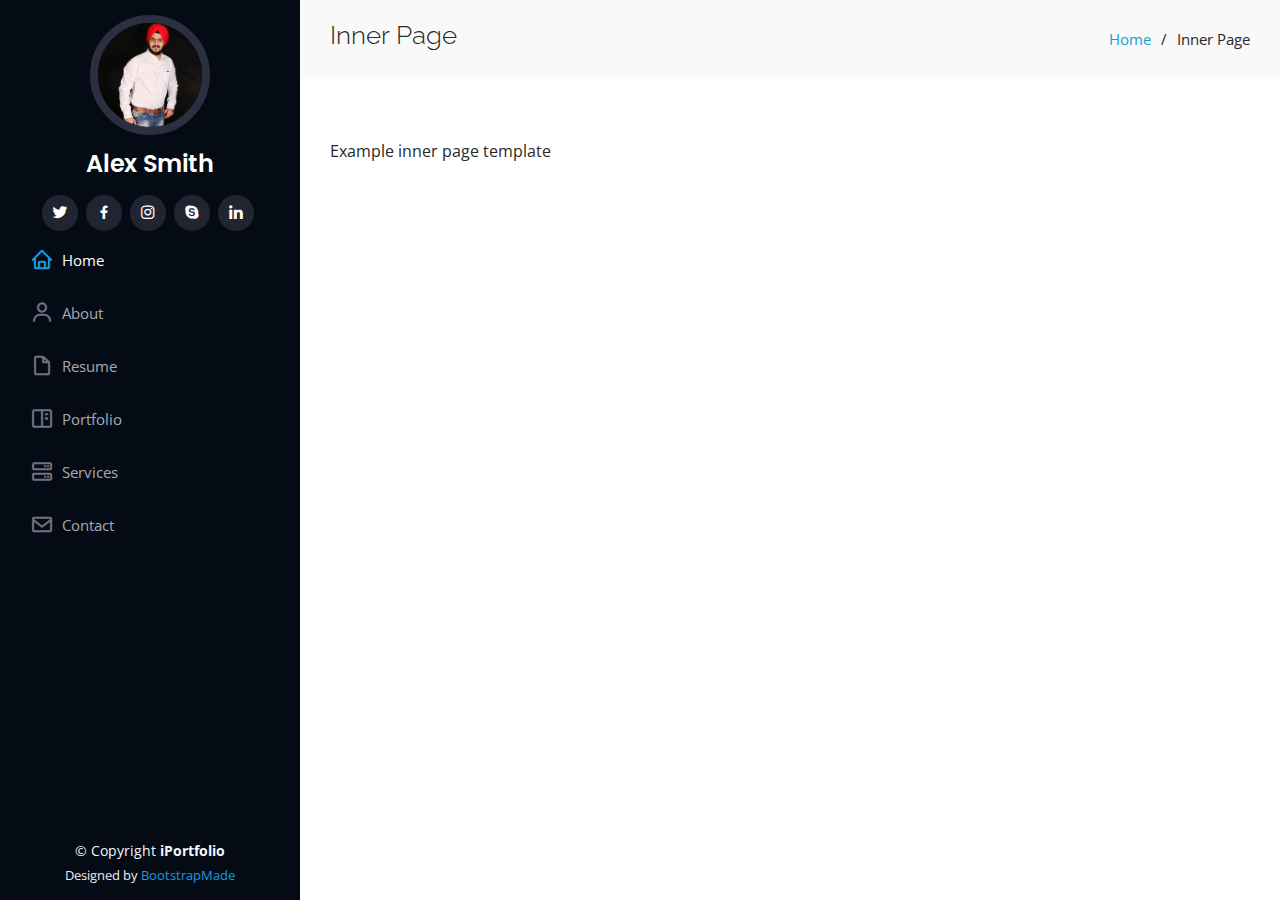
<file: inner-page.html>
<!DOCTYPE html>
<html lang="en">

<head>
  <meta charset="utf-8">
  <meta content="width=device-width, initial-scale=1.0" name="viewport">

  <title>Inner Page - iPortfolio Bootstrap Template</title>
  <meta content="" name="description">
  <meta content="" name="keywords">

  <!-- Favicons -->
  <link href="assets/img/favicon.png" rel="icon">
  <link href="assets/img/apple-touch-icon.png" rel="apple-touch-icon">

  <!-- Google Fonts -->
  <link href="https://fonts.googleapis.com/css?family=Open+Sans:300,300i,400,400i,600,600i,700,700i|Raleway:300,300i,400,400i,500,500i,600,600i,700,700i|Poppins:300,300i,400,400i,500,500i,600,600i,700,700i" rel="stylesheet">

  <!-- Vendor CSS Files -->
  <link href="assets/vendor/aos/aos.css" rel="stylesheet">
  <link href="assets/vendor/bootstrap/css/bootstrap.min.css" rel="stylesheet">
  <link href="assets/vendor/bootstrap-icons/bootstrap-icons.css" rel="stylesheet">
  <link href="assets/vendor/boxicons/css/boxicons.min.css" rel="stylesheet">
  <link href="assets/vendor/glightbox/css/glightbox.min.css" rel="stylesheet">
  <link href="assets/vendor/swiper/swiper-bundle.min.css" rel="stylesheet">

  <!-- Template Main CSS File -->
  <link href="assets/css/style.css" rel="stylesheet">

  <!-- =======================================================
  * Template Name: iPortfolio
  * Updated: Sep 18 2023 with Bootstrap v5.3.2
  * Template URL: https://bootstrapmade.com/iportfolio-bootstrap-portfolio-websites-template/
  * Author: BootstrapMade.com
  * License: https://bootstrapmade.com/license/
  ======================================================== -->
</head>

<body>

  <!-- ======= Mobile nav toggle button ======= -->
  <i class="bi bi-list mobile-nav-toggle d-xl-none"></i>

  <!-- ======= Header ======= -->
  <header id="header">
    <div class="d-flex flex-column">

      <div class="profile">
        <img src="assets/img/profile-img.jpg" alt="" class="img-fluid rounded-circle">
        <h1 class="text-light"><a href="index.html">Alex Smith</a></h1>
        <div class="social-links mt-3 text-center">
          <a href="#" class="twitter"><i class="bx bxl-twitter"></i></a>
          <a href="#" class="facebook"><i class="bx bxl-facebook"></i></a>
          <a href="#" class="instagram"><i class="bx bxl-instagram"></i></a>
          <a href="#" class="google-plus"><i class="bx bxl-skype"></i></a>
          <a href="#" class="linkedin"><i class="bx bxl-linkedin"></i></a>
        </div>
      </div>

      <nav id="navbar" class="nav-menu navbar">
        <ul>
          <li><a href="#hero" class="nav-link scrollto active"><i class="bx bx-home"></i> <span>Home</span></a></li>
          <li><a href="#about" class="nav-link scrollto"><i class="bx bx-user"></i> <span>About</span></a></li>
          <li><a href="#resume" class="nav-link scrollto"><i class="bx bx-file-blank"></i> <span>Resume</span></a></li>
          <li><a href="#portfolio" class="nav-link scrollto"><i class="bx bx-book-content"></i> <span>Portfolio</span></a></li>
          <li><a href="#services" class="nav-link scrollto"><i class="bx bx-server"></i> <span>Services</span></a></li>
          <li><a href="#contact" class="nav-link scrollto"><i class="bx bx-envelope"></i> <span>Contact</span></a></li>
        </ul>
      </nav><!-- .nav-menu -->
    </div>
  </header><!-- End Header -->

  <main id="main">

    <!-- ======= Breadcrumbs ======= -->
    <section class="breadcrumbs">
      <div class="container">

        <div class="d-flex justify-content-between align-items-center">
          <h2>Inner Page</h2>
          <ol>
            <li><a href="index.html">Home</a></li>
            <li>Inner Page</li>
          </ol>
        </div>

      </div>
    </section><!-- End Breadcrumbs -->

    <section class="inner-page">
      <div class="container">
        <p>
          Example inner page template
        </p>
      </div>
    </section>

  </main><!-- End #main -->

  <!-- ======= Footer ======= -->
  <footer id="footer">
    <div class="container">
      <div class="copyright">
        &copy; Copyright <strong><span>iPortfolio</span></strong>
      </div>
      <div class="credits">
        <!-- All the links in the footer should remain intact. -->
        <!-- You can delete the links only if you purchased the pro version. -->
        <!-- Licensing information: https://bootstrapmade.com/license/ -->
        <!-- Purchase the pro version with working PHP/AJAX contact form: https://bootstrapmade.com/iportfolio-bootstrap-portfolio-websites-template/ -->
        Designed by <a href="https://bootstrapmade.com/">BootstrapMade</a>
      </div>
    </div>
  </footer><!-- End  Footer -->

  <a href="#" class="back-to-top d-flex align-items-center justify-content-center"><i class="bi bi-arrow-up-short"></i></a>

  <!-- Vendor JS Files -->
  <script src="assets/vendor/purecounter/purecounter_vanilla.js"></script>
  <script src="assets/vendor/aos/aos.js"></script>
  <script src="assets/vendor/bootstrap/js/bootstrap.bundle.min.js"></script>
  <script src="assets/vendor/glightbox/js/glightbox.min.js"></script>
  <script src="assets/vendor/isotope-layout/isotope.pkgd.min.js"></script>
  <script src="assets/vendor/swiper/swiper-bundle.min.js"></script>
  <script src="assets/vendor/typed.js/typed.umd.js"></script>
  <script src="assets/vendor/waypoints/noframework.waypoints.js"></script>
  <script src="assets/vendor/php-email-form/validate.js"></script>

  <!-- Template Main JS File -->
  <script src="assets/js/main.js"></script>

</body>

</html>
</file>
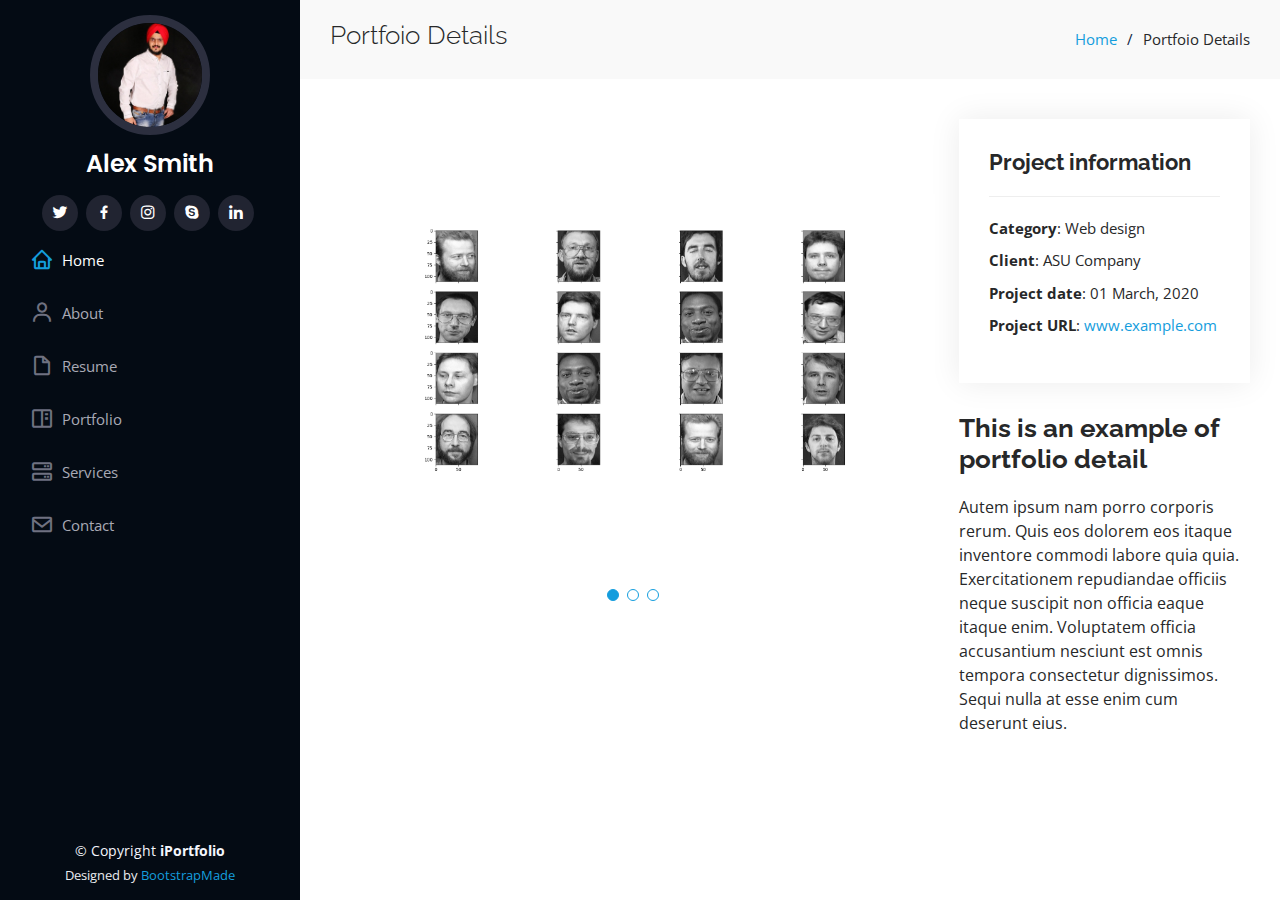
<file: portfolio-details copy.html>
<!DOCTYPE html>
<html lang="en">

<head>
  <meta charset="utf-8">
  <meta content="width=device-width, initial-scale=1.0" name="viewport">

  <title>Portfolio Details - iPortfolio Bootstrap Template</title>
  <meta content="" name="description">
  <meta content="" name="keywords">

  <!-- Favicons -->
  <link href="assets/img/favicon.png" rel="icon">
  <link href="assets/img/apple-touch-icon.png" rel="apple-touch-icon">

  <!-- Google Fonts -->
  <link href="https://fonts.googleapis.com/css?family=Open+Sans:300,300i,400,400i,600,600i,700,700i|Raleway:300,300i,400,400i,500,500i,600,600i,700,700i|Poppins:300,300i,400,400i,500,500i,600,600i,700,700i" rel="stylesheet">

  <!-- Vendor CSS Files -->
  <link href="assets/vendor/aos/aos.css" rel="stylesheet">
  <link href="assets/vendor/bootstrap/css/bootstrap.min.css" rel="stylesheet">
  <link href="assets/vendor/bootstrap-icons/bootstrap-icons.css" rel="stylesheet">
  <link href="assets/vendor/boxicons/css/boxicons.min.css" rel="stylesheet">
  <link href="assets/vendor/glightbox/css/glightbox.min.css" rel="stylesheet">
  <link href="assets/vendor/swiper/swiper-bundle.min.css" rel="stylesheet">

  <!-- Template Main CSS File -->
  <link href="assets/css/style.css" rel="stylesheet">

  <!-- =======================================================
  * Template Name: iPortfolio
  * Updated: Sep 18 2023 with Bootstrap v5.3.2
  * Template URL: https://bootstrapmade.com/iportfolio-bootstrap-portfolio-websites-template/
  * Author: BootstrapMade.com
  * License: https://bootstrapmade.com/license/
  ======================================================== -->
</head>

<body>

  <!-- ======= Mobile nav toggle button ======= -->
  <i class="bi bi-list mobile-nav-toggle d-xl-none"></i>

  <!-- ======= Header ======= -->
  <header id="header">
    <div class="d-flex flex-column">

      <div class="profile">
        <img src="assets/img/profile-img.jpg" alt="" class="img-fluid rounded-circle">
        <h1 class="text-light"><a href="index.html">Alex Smith</a></h1>
        <div class="social-links mt-3 text-center">
          <a href="#" class="twitter"><i class="bx bxl-twitter"></i></a>
          <a href="#" class="facebook"><i class="bx bxl-facebook"></i></a>
          <a href="#" class="instagram"><i class="bx bxl-instagram"></i></a>
          <a href="#" class="google-plus"><i class="bx bxl-skype"></i></a>
          <a href="#" class="linkedin"><i class="bx bxl-linkedin"></i></a>
        </div>
      </div>

      <nav id="navbar" class="nav-menu navbar">
        <ul>
          <li><a href="#hero" class="nav-link scrollto active"><i class="bx bx-home"></i> <span>Home</span></a></li>
          <li><a href="#about" class="nav-link scrollto"><i class="bx bx-user"></i> <span>About</span></a></li>
          <li><a href="#resume" class="nav-link scrollto"><i class="bx bx-file-blank"></i> <span>Resume</span></a></li>
          <li><a href="#portfolio" class="nav-link scrollto"><i class="bx bx-book-content"></i> <span>Portfolio</span></a></li>
          <li><a href="#services" class="nav-link scrollto"><i class="bx bx-server"></i> <span>Services</span></a></li>
          <li><a href="#contact" class="nav-link scrollto"><i class="bx bx-envelope"></i> <span>Contact</span></a></li>
        </ul>
      </nav><!-- .nav-menu -->
    </div>
  </header><!-- End Header -->

  <main id="main">

    <!-- ======= Breadcrumbs ======= -->
    <section id="breadcrumbs" class="breadcrumbs">
      <div class="container">

        <div class="d-flex justify-content-between align-items-center">
          <h2>Portfoio Details</h2>
          <ol>
            <li><a href="index.html">Home</a></li>
            <li>Portfoio Details</li>
          </ol>
        </div>

      </div>
    </section><!-- End Breadcrumbs -->

    <!-- ======= Portfolio Details Section ======= -->
    <section id="portfolio-details" class="portfolio-details">
      <div class="container">

        <div class="row gy-4">

          <div class="col-lg-8">
            <div class="portfolio-details-slider swiper">
              <div class="swiper-wrapper align-items-center">

                <div class="swiper-slide">
                  <img src="assets/img/portfolio/portfolio-details-1.jpg" alt="">
                </div>

                <div class="swiper-slide">
                  <img src="assets/img/portfolio/portfolio-details-2.jpg" alt="">
                </div>

                <div class="swiper-slide">
                  <img src="assets/img/portfolio/portfolio-details-3.jpg" alt="">
                </div>

              </div>
              <div class="swiper-pagination"></div>
            </div>
          </div>

          <div class="col-lg-4">
            <div class="portfolio-info">
              <h3>Project information</h3>
              <ul>
                <li><strong>Category</strong>: Web design</li>
                <li><strong>Client</strong>: ASU Company</li>
                <li><strong>Project date</strong>: 01 March, 2020</li>
                <li><strong>Project URL</strong>: <a href="#">www.example.com</a></li>
              </ul>
            </div>
            <div class="portfolio-description">
              <h2>This is an example of portfolio detail</h2>
              <p>
                Autem ipsum nam porro corporis rerum. Quis eos dolorem eos itaque inventore commodi labore quia quia. Exercitationem repudiandae officiis neque suscipit non officia eaque itaque enim. Voluptatem officia accusantium nesciunt est omnis tempora consectetur dignissimos. Sequi nulla at esse enim cum deserunt eius.
              </p>
            </div>
          </div>

        </div>

      </div>
    </section><!-- End Portfolio Details Section -->

  </main><!-- End #main -->

  <!-- ======= Footer ======= -->
  <footer id="footer">
    <div class="container">
      <div class="copyright">
        &copy; Copyright <strong><span>iPortfolio</span></strong>
      </div>
      <div class="credits">
        <!-- All the links in the footer should remain intact. -->
        <!-- You can delete the links only if you purchased the pro version. -->
        <!-- Licensing information: https://bootstrapmade.com/license/ -->
        <!-- Purchase the pro version with working PHP/AJAX contact form: https://bootstrapmade.com/iportfolio-bootstrap-portfolio-websites-template/ -->
        Designed by <a href="https://bootstrapmade.com/">BootstrapMade</a>
      </div>
    </div>
  </footer><!-- End  Footer -->

  <a href="#" class="back-to-top d-flex align-items-center justify-content-center"><i class="bi bi-arrow-up-short"></i></a>

  <!-- Vendor JS Files -->
  <script src="assets/vendor/purecounter/purecounter_vanilla.js"></script>
  <script src="assets/vendor/aos/aos.js"></script>
  <script src="assets/vendor/bootstrap/js/bootstrap.bundle.min.js"></script>
  <script src="assets/vendor/glightbox/js/glightbox.min.js"></script>
  <script src="assets/vendor/isotope-layout/isotope.pkgd.min.js"></script>
  <script src="assets/vendor/swiper/swiper-bundle.min.js"></script>
  <script src="assets/vendor/typed.js/typed.umd.js"></script>
  <script src="assets/vendor/waypoints/noframework.waypoints.js"></script>
  <script src="assets/vendor/php-email-form/validate.js"></script>

  <!-- Template Main JS File -->
  <script src="assets/js/main.js"></script>

</body>

</html>
</file>
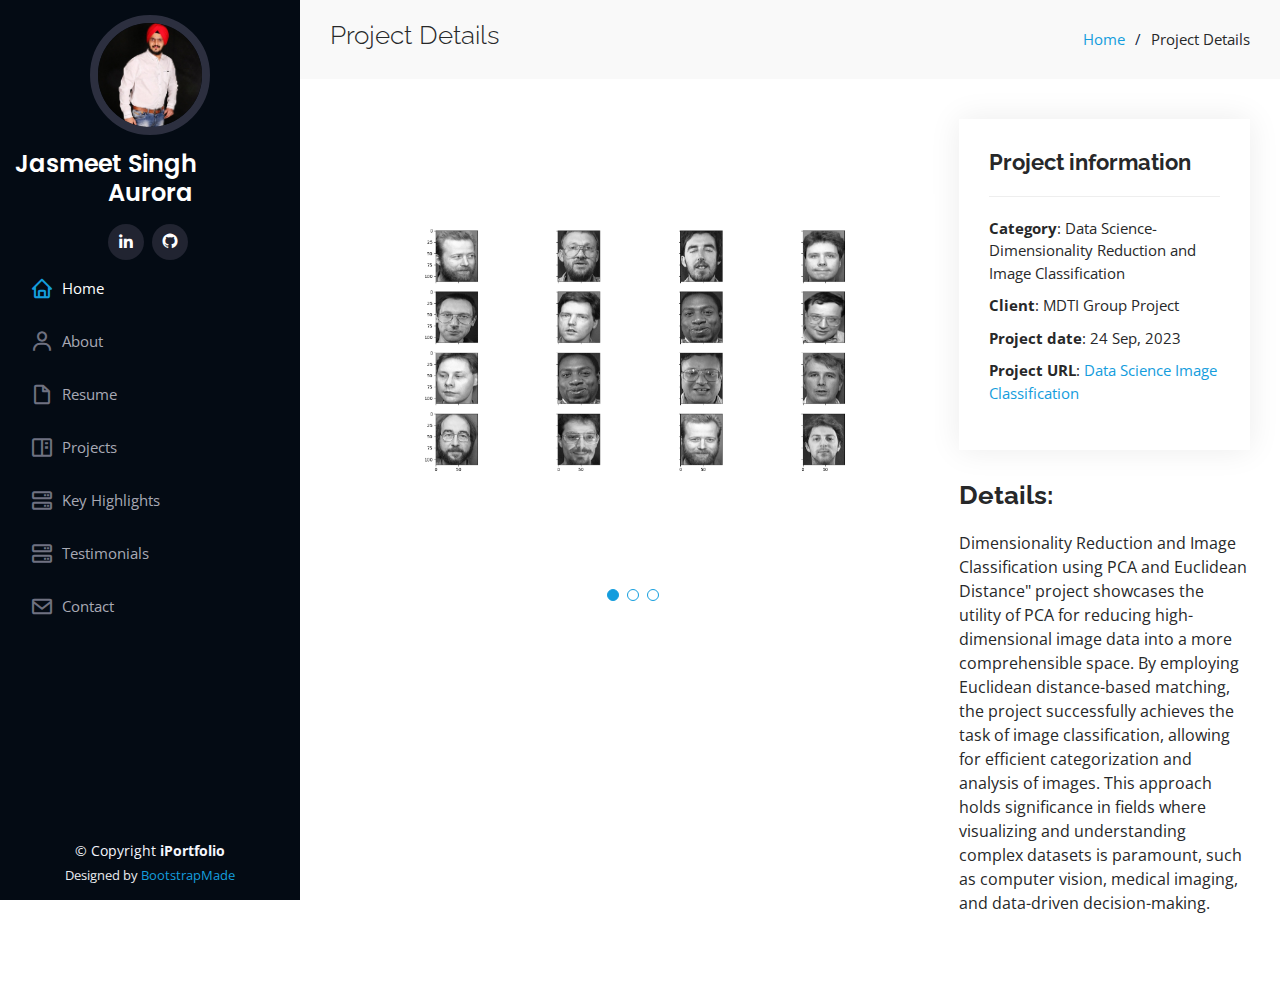
<file: portfolio-details.html>
<!DOCTYPE html>
<html lang="en">

<head>
  <meta charset="utf-8">
  <meta content="width=device-width, initial-scale=1.0" name="viewport">

  <title>Portfolio Details - iPortfolio Bootstrap Template</title>
  <meta content="" name="description">
  <meta content="" name="keywords">

  <!-- Favicons -->
  <link href="assets/img/favicon.png" rel="icon">
  <link href="assets/img/apple-touch-icon.png" rel="apple-touch-icon">

  <!-- Google Fonts -->
  <link href="https://fonts.googleapis.com/css?family=Open+Sans:300,300i,400,400i,600,600i,700,700i|Raleway:300,300i,400,400i,500,500i,600,600i,700,700i|Poppins:300,300i,400,400i,500,500i,600,600i,700,700i" rel="stylesheet">

  <!-- Vendor CSS Files -->
  <link href="assets/vendor/aos/aos.css" rel="stylesheet">
  <link href="assets/vendor/bootstrap/css/bootstrap.min.css" rel="stylesheet">
  <link href="assets/vendor/bootstrap-icons/bootstrap-icons.css" rel="stylesheet">
  <link href="assets/vendor/boxicons/css/boxicons.min.css" rel="stylesheet">
  <link href="assets/vendor/glightbox/css/glightbox.min.css" rel="stylesheet">
  <link href="assets/vendor/swiper/swiper-bundle.min.css" rel="stylesheet">

  <!-- Template Main CSS File -->
  <link href="assets/css/style.css" rel="stylesheet">

  <!-- =======================================================
  * Template Name: iPortfolio
  * Updated: Sep 18 2023 with Bootstrap v5.3.2
  * Template URL: https://bootstrapmade.com/iportfolio-bootstrap-portfolio-websites-template/
  * Author: BootstrapMade.com
  * License: https://bootstrapmade.com/license/
  ======================================================== -->
</head>

<body>

  <!-- ======= Mobile nav toggle button ======= -->
  <i class="bi bi-list mobile-nav-toggle d-xl-none"></i>

  <!-- ======= Header ======= -->
  <header id="header">
    <div class="d-flex flex-column">

      <div class="profile">
        <img src="assets/img/profile-img.jpg" alt="" class="img-fluid rounded-circle">
        <h1 class="text-light"><a href="index.html">Jasmeet Singh Aurora</a></h1>
        <div class="social-links mt-3 text-center">
          
          <a href="https://www.linkedin.com/in/jasmeet-singh-aurora-23737a79/" class="linkedin" target="_blank"><i class="bx bxl-linkedin"></i></a>
          <a href="https://github.com/JasmeetSingh15" class="github" target="_blank"><i class="bx bxl-github"></i></a>
          <!----
          <a href="#" class="twitter"><i class="bx bxl-twitter"></i></a>
          <a href="#" class="facebook"><i class="bx bxl-facebook"></i></a>
          <a href="#" class="instagram"><i class="bx bxl-instagram"></i></a>
          <a href="#" class="google-plus"><i class="bx bxl-skype"></i></a>
          <a href="#" class="linkedin"><i class="bx bxl-linkedin"></i></a>
            -->
        </div>
      </div>

      <nav id="navbar" class="nav-menu navbar">
        <ul>
          <!-- <li><a href="#hero" class="nav-link scrollto active"><i class="bx bx-home"></i> <span>Home</span></a></li>
          <li><a href="#about" class="nav-link scrollto"><i class="bx bx-user"></i> <span>About</span></a></li>
          <li><a href="#resume" class="nav-link scrollto"><i class="bx bx-file-blank"></i> <span>Resume</span></a></li>
          <li><a href="#portfolio" class="nav-link scrollto"><i class="bx bx-book-content"></i> <span>Portfolio</span></a></li>
          <li><a href="#services" class="nav-link scrollto"><i class="bx bx-server"></i> <span>Services</span></a></li>
          <li><a href="#contact" class="nav-link scrollto"><i class="bx bx-envelope"></i> <span>Contact</span></a></li>
          -->
          <li><a href="https://jasmeetsingh15.github.io" class="nav-link scrollto active"><i class="bx bx-home"></i> <span>Home</span></a></li>
          <li><a href="https://jasmeetsingh15.github.io#about" class="nav-link scrollto"><i class="bx bx-user"></i> <span>About</span></a></li>
          <li><a href="https://jasmeetsingh15.github.io#resume" class="nav-link scrollto"><i class="bx bx-file-blank"></i> <span>Resume</span></a></li>
          <li><a href="https://jasmeetsingh15.github.io#portfolio" class="nav-link scrollto"><i class="bx bx-book-content"></i> <span>Projects</span></a></li>
          <li><a href="https://jasmeetsingh15.github.io#highlights" class="nav-link scrollto"><i class="bx bx-server"></i> <span>Key Highlights</span></a></li>
          <li><a href="https://jasmeetsingh15.github.io#testimonials" class="nav-link scrollto"><i class="bx bx-server"></i> <span>Testimonials</span></a></li>
          <li><a href="https://jasmeetsingh15.github.io#contact" class="nav-link scrollto"><i class="bx bx-envelope"></i> <span>Contact</span></a></li>
        </ul>
      </nav><!-- .nav-menu --> 
    </div>
  </header><!-- End Header -->

  <main id="main">

    <!-- ======= Breadcrumbs ======= -->
    <section id="breadcrumbs" class="breadcrumbs">
      <div class="container">

        <div class="d-flex justify-content-between align-items-center">
          <h2>Project Details</h2>
          <ol>
            <li><a href="index.html">Home</a></li>
            <li>Project Details</li>
          </ol>
        </div>

      </div>
    </section><!-- End Breadcrumbs -->

    <!-- ======= Portfolio Details Section ======= -->
    <section id="portfolio-details" class="portfolio-details">
      <div class="container">

        <div class="row gy-4">

          <div class="col-lg-8">
            <div class="portfolio-details-slider swiper">
              <div class="swiper-wrapper align-items-center">

                <div class="swiper-slide">
                  <img src="assets/img/portfolio/portfolio-details-1.jpg" alt="">
                </div>

                <div class="swiper-slide">
                  <img src="assets/img/portfolio/portfolio-details-2.jpg" alt="">
                </div>

                <div class="swiper-slide">
                  <img src="assets/img/portfolio/portfolio-details-3.jpg" alt="">
                </div>

              </div>
              <div class="swiper-pagination"></div>
            </div>
          </div>

          <div class="col-lg-4">
            <div class="portfolio-info">
              <h3>Project information</h3>
              <ul>
                <li><strong>Category</strong>: Data Science- Dimensionality Reduction and Image Classification</li>
                <li><strong>Client</strong>: MDTI Group Project</li>
                <li><strong>Project date</strong>: 24 Sep, 2023</li>
                <li><strong>Project URL</strong>: <a href="https://github.com/JasmeetSingh15/EigenFace" target="_blank">Data Science Image Classification</a></li>
              </ul>
            </div>
            <div class="portfolio-description">
              <h2>Details:</h2>
              <p>
                Dimensionality Reduction and Image Classification using PCA and Euclidean Distance" project showcases the utility of PCA for reducing high-dimensional image data into a more comprehensible space. By employing Euclidean distance-based matching, the project successfully achieves the task of image classification, allowing for efficient categorization and analysis of images. This approach holds significance in fields where visualizing and understanding complex datasets is paramount, such as computer vision, medical imaging, and data-driven decision-making.
              </p>
            </div>
          </div>

        </div>

      </div>
    </section><!-- End Portfolio Details Section -->

  </main><!-- End #main -->

  <!-- ======= Footer ======= -->
  <footer id="footer">
    <div class="container">
      <div class="copyright">
        &copy; Copyright <strong><span>iPortfolio</span></strong>
      </div>
      <div class="credits">
        <!-- All the links in the footer should remain intact. -->
        <!-- You can delete the links only if you purchased the pro version. -->
        <!-- Licensing information: https://bootstrapmade.com/license/ -->
        <!-- Purchase the pro version with working PHP/AJAX contact form: https://bootstrapmade.com/iportfolio-bootstrap-portfolio-websites-template/ -->
        Designed by <a href="https://bootstrapmade.com/">BootstrapMade</a>
      </div>
    </div>
  </footer><!-- End  Footer -->

  <a href="#" class="back-to-top d-flex align-items-center justify-content-center"><i class="bi bi-arrow-up-short"></i></a>

  <!-- Vendor JS Files -->
  <script src="assets/vendor/purecounter/purecounter_vanilla.js"></script>
  <script src="assets/vendor/aos/aos.js"></script>
  <script src="assets/vendor/bootstrap/js/bootstrap.bundle.min.js"></script>
  <script src="assets/vendor/glightbox/js/glightbox.min.js"></script>
  <script src="assets/vendor/isotope-layout/isotope.pkgd.min.js"></script>
  <script src="assets/vendor/swiper/swiper-bundle.min.js"></script>
  <script src="assets/vendor/typed.js/typed.umd.js"></script>
  <script src="assets/vendor/waypoints/noframework.waypoints.js"></script>
  <script src="assets/vendor/php-email-form/validate.js"></script>

  <!-- Template Main JS File -->
  <script src="assets/js/main.js"></script>

</body>

</html>
</file>
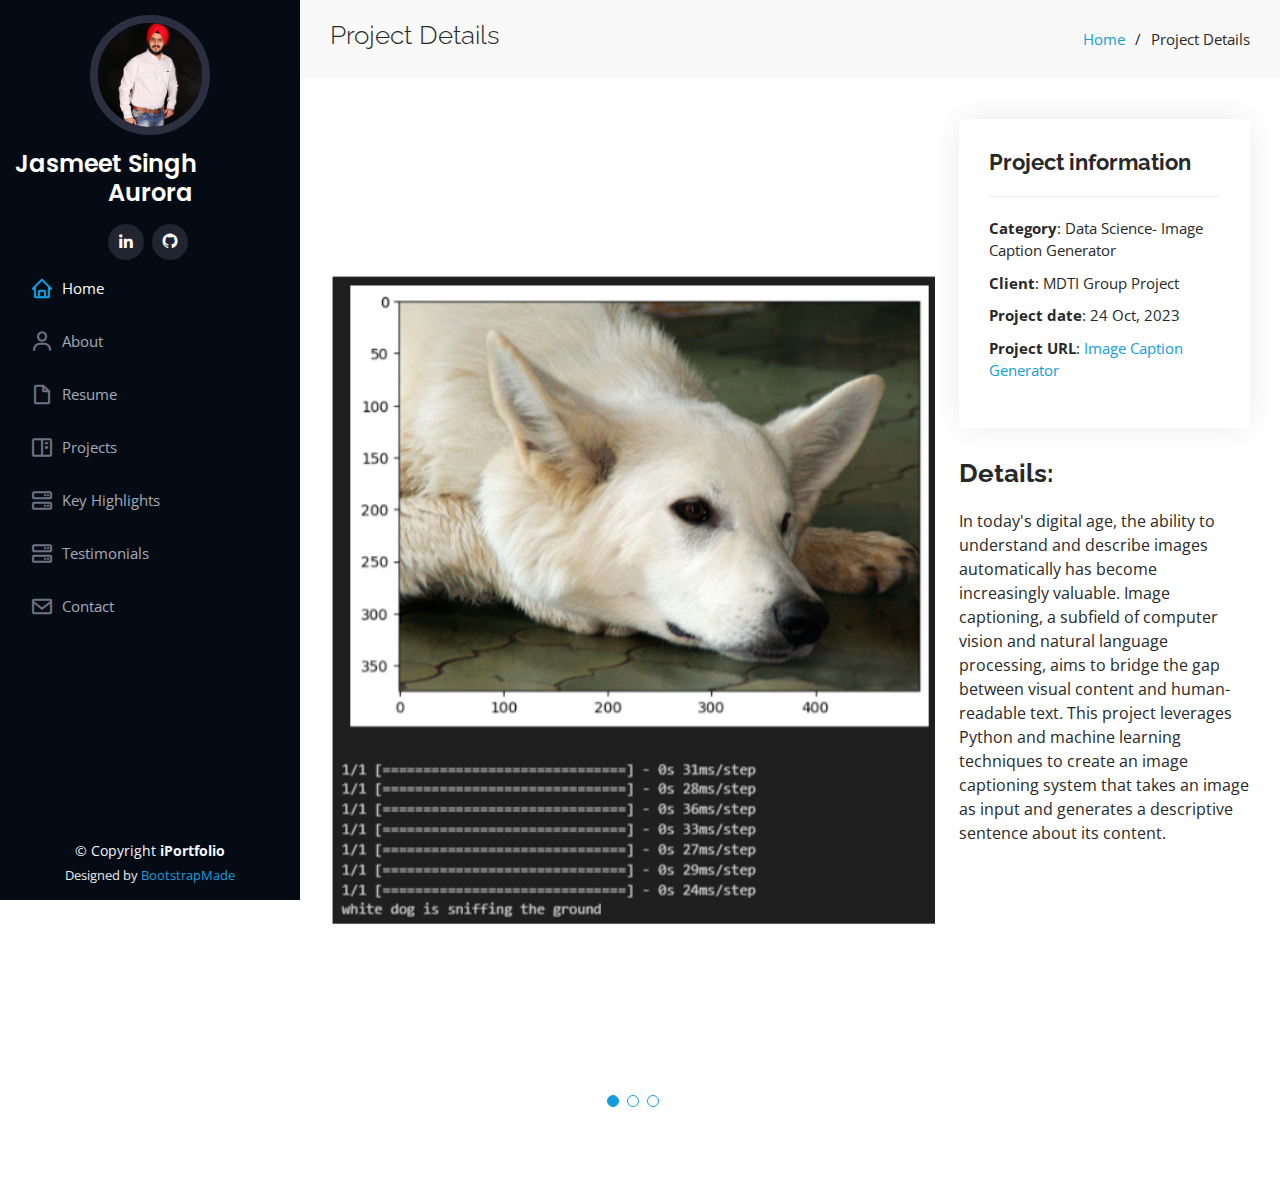
<file: portfolio-details_2.html>
<!DOCTYPE html>
<html lang="en">

<head>
  <meta charset="utf-8">
  <meta content="width=device-width, initial-scale=1.0" name="viewport">

  <title>Portfolio Details - iPortfolio Bootstrap Template</title>
  <meta content="" name="description">
  <meta content="" name="keywords">

  <!-- Favicons -->
  <link href="assets/img/favicon.png" rel="icon">
  <link href="assets/img/apple-touch-icon.png" rel="apple-touch-icon">

  <!-- Google Fonts -->
  <link href="https://fonts.googleapis.com/css?family=Open+Sans:300,300i,400,400i,600,600i,700,700i|Raleway:300,300i,400,400i,500,500i,600,600i,700,700i|Poppins:300,300i,400,400i,500,500i,600,600i,700,700i" rel="stylesheet">

  <!-- Vendor CSS Files -->
  <link href="assets/vendor/aos/aos.css" rel="stylesheet">
  <link href="assets/vendor/bootstrap/css/bootstrap.min.css" rel="stylesheet">
  <link href="assets/vendor/bootstrap-icons/bootstrap-icons.css" rel="stylesheet">
  <link href="assets/vendor/boxicons/css/boxicons.min.css" rel="stylesheet">
  <link href="assets/vendor/glightbox/css/glightbox.min.css" rel="stylesheet">
  <link href="assets/vendor/swiper/swiper-bundle.min.css" rel="stylesheet">

  <!-- Template Main CSS File -->
  <link href="assets/css/style.css" rel="stylesheet">

  <!-- =======================================================
  * Template Name: iPortfolio
  * Updated: Sep 18 2023 with Bootstrap v5.3.2
  * Template URL: https://bootstrapmade.com/iportfolio-bootstrap-portfolio-websites-template/
  * Author: BootstrapMade.com
  * License: https://bootstrapmade.com/license/
  ======================================================== -->
</head>

<body>

  <!-- ======= Mobile nav toggle button ======= -->
  <i class="bi bi-list mobile-nav-toggle d-xl-none"></i>

  <!-- ======= Header ======= -->
  <header id="header">
    <div class="d-flex flex-column">

      <div class="profile">
        <img src="assets/img/profile-img.jpg" alt="" class="img-fluid rounded-circle">
        <h1 class="text-light"><a href="index.html">Jasmeet Singh Aurora</a></h1>
        <div class="social-links mt-3 text-center">
          
          <a href="https://www.linkedin.com/in/jasmeet-singh-aurora-23737a79/" class="linkedin" target="_blank"><i class="bx bxl-linkedin"></i></a>
          <a href="https://github.com/JasmeetSingh15" class="github" target="_blank"><i class="bx bxl-github"></i></a>
          <!----
          <a href="#" class="twitter"><i class="bx bxl-twitter"></i></a>
          <a href="#" class="facebook"><i class="bx bxl-facebook"></i></a>
          <a href="#" class="instagram"><i class="bx bxl-instagram"></i></a>
          <a href="#" class="google-plus"><i class="bx bxl-skype"></i></a>
          <a href="#" class="linkedin"><i class="bx bxl-linkedin"></i></a>
            -->
        </div>
      </div>

      <nav id="navbar" class="nav-menu navbar">
        <ul>
          <!-- <li><a href="#hero" class="nav-link scrollto active"><i class="bx bx-home"></i> <span>Home</span></a></li>
          <li><a href="#about" class="nav-link scrollto"><i class="bx bx-user"></i> <span>About</span></a></li>
          <li><a href="#resume" class="nav-link scrollto"><i class="bx bx-file-blank"></i> <span>Resume</span></a></li>
          <li><a href="#portfolio" class="nav-link scrollto"><i class="bx bx-book-content"></i> <span>Portfolio</span></a></li>
          <li><a href="#services" class="nav-link scrollto"><i class="bx bx-server"></i> <span>Services</span></a></li>
          <li><a href="#contact" class="nav-link scrollto"><i class="bx bx-envelope"></i> <span>Contact</span></a></li>
          -->
          <li><a href="https://jasmeetsingh15.github.io" class="nav-link scrollto active"><i class="bx bx-home"></i> <span>Home</span></a></li>
          <li><a href="https://jasmeetsingh15.github.io#about" class="nav-link scrollto"><i class="bx bx-user"></i> <span>About</span></a></li>
          <li><a href="https://jasmeetsingh15.github.io#resume" class="nav-link scrollto"><i class="bx bx-file-blank"></i> <span>Resume</span></a></li>
          <li><a href="https://jasmeetsingh15.github.io#portfolio" class="nav-link scrollto"><i class="bx bx-book-content"></i> <span>Projects</span></a></li>
          <li><a href="https://jasmeetsingh15.github.io#highlights" class="nav-link scrollto"><i class="bx bx-server"></i> <span>Key Highlights</span></a></li>
          <li><a href="https://jasmeetsingh15.github.io#testimonials" class="nav-link scrollto"><i class="bx bx-server"></i> <span>Testimonials</span></a></li>
          <li><a href="https://jasmeetsingh15.github.io#contact" class="nav-link scrollto"><i class="bx bx-envelope"></i> <span>Contact</span></a></li>
        </ul>
      </nav><!-- .nav-menu --> 
    </div>
  </header><!-- End Header -->

  <main id="main">

    <!-- ======= Breadcrumbs ======= -->
    <section id="breadcrumbs" class="breadcrumbs">
      <div class="container">

        <div class="d-flex justify-content-between align-items-center">
          <h2>Project Details</h2>
          <ol>
            <li><a href="index.html">Home</a></li>
            <li>Project Details</li>
          </ol>
        </div>

      </div>
    </section><!-- End Breadcrumbs -->

    <!-- ======= Portfolio Details Section ======= -->
    <section id="portfolio-details" class="portfolio-details">
      <div class="container">

        <div class="row gy-4">

          <div class="col-lg-8">
            <div class="portfolio-details-slider swiper">
              <div class="swiper-wrapper align-items-center">

                <div class="swiper-slide">
                  <img src="assets/img/portfolio/portfolio-details-4.jpg" alt="">
                </div>

                <div class="swiper-slide">
                  <img src="assets/img/portfolio/portfolio-details-5.jpg" alt="">
                </div>

                <div class="swiper-slide">
                  <img src="assets/img/portfolio/portfolio-details-6.jpg" alt="">
                </div>

              </div>
              <div class="swiper-pagination"></div>
            </div>
          </div>

          <div class="col-lg-4">
            <div class="portfolio-info">
              <h3>Project information</h3>
              <ul>
                <li><strong>Category</strong>: Data Science- Image Caption Generator</li>
                <li><strong>Client</strong>: MDTI Group Project</li>
                <li><strong>Project date</strong>: 24 Oct, 2023</li>
                <li><strong>Project URL</strong>: <a href="https://github.com/JasmeetSingh15/Image_Caption_Generator" target="_blank">Image Caption Generator</a></li>
              </ul>
            </div>
            <div class="portfolio-description">
              <h2>Details:</h2>
              <p>
                In today's digital age, the ability to understand and describe images automatically has become increasingly valuable. Image captioning, a subfield of computer vision and natural language processing, aims to bridge the gap between visual content and human-readable text. This project leverages Python and machine learning techniques to create an image captioning system that takes an image as input and generates a descriptive sentence about its content.
              </p>
            </div>
          </div>

        </div>

      </div>
    </section><!-- End Portfolio Details Section -->

  </main><!-- End #main -->

  <!-- ======= Footer ======= -->
  <footer id="footer">
    <div class="container">
      <div class="copyright">
        &copy; Copyright <strong><span>iPortfolio</span></strong>
      </div>
      <div class="credits">
        <!-- All the links in the footer should remain intact. -->
        <!-- You can delete the links only if you purchased the pro version. -->
        <!-- Licensing information: https://bootstrapmade.com/license/ -->
        <!-- Purchase the pro version with working PHP/AJAX contact form: https://bootstrapmade.com/iportfolio-bootstrap-portfolio-websites-template/ -->
        Designed by <a href="https://bootstrapmade.com/">BootstrapMade</a>
      </div>
    </div>
  </footer><!-- End  Footer -->

  <a href="#" class="back-to-top d-flex align-items-center justify-content-center"><i class="bi bi-arrow-up-short"></i></a>

  <!-- Vendor JS Files -->
  <script src="assets/vendor/purecounter/purecounter_vanilla.js"></script>
  <script src="assets/vendor/aos/aos.js"></script>
  <script src="assets/vendor/bootstrap/js/bootstrap.bundle.min.js"></script>
  <script src="assets/vendor/glightbox/js/glightbox.min.js"></script>
  <script src="assets/vendor/isotope-layout/isotope.pkgd.min.js"></script>
  <script src="assets/vendor/swiper/swiper-bundle.min.js"></script>
  <script src="assets/vendor/typed.js/typed.umd.js"></script>
  <script src="assets/vendor/waypoints/noframework.waypoints.js"></script>
  <script src="assets/vendor/php-email-form/validate.js"></script>

  <!-- Template Main JS File -->
  <script src="assets/js/main.js"></script>

</body>

</html>
</file>
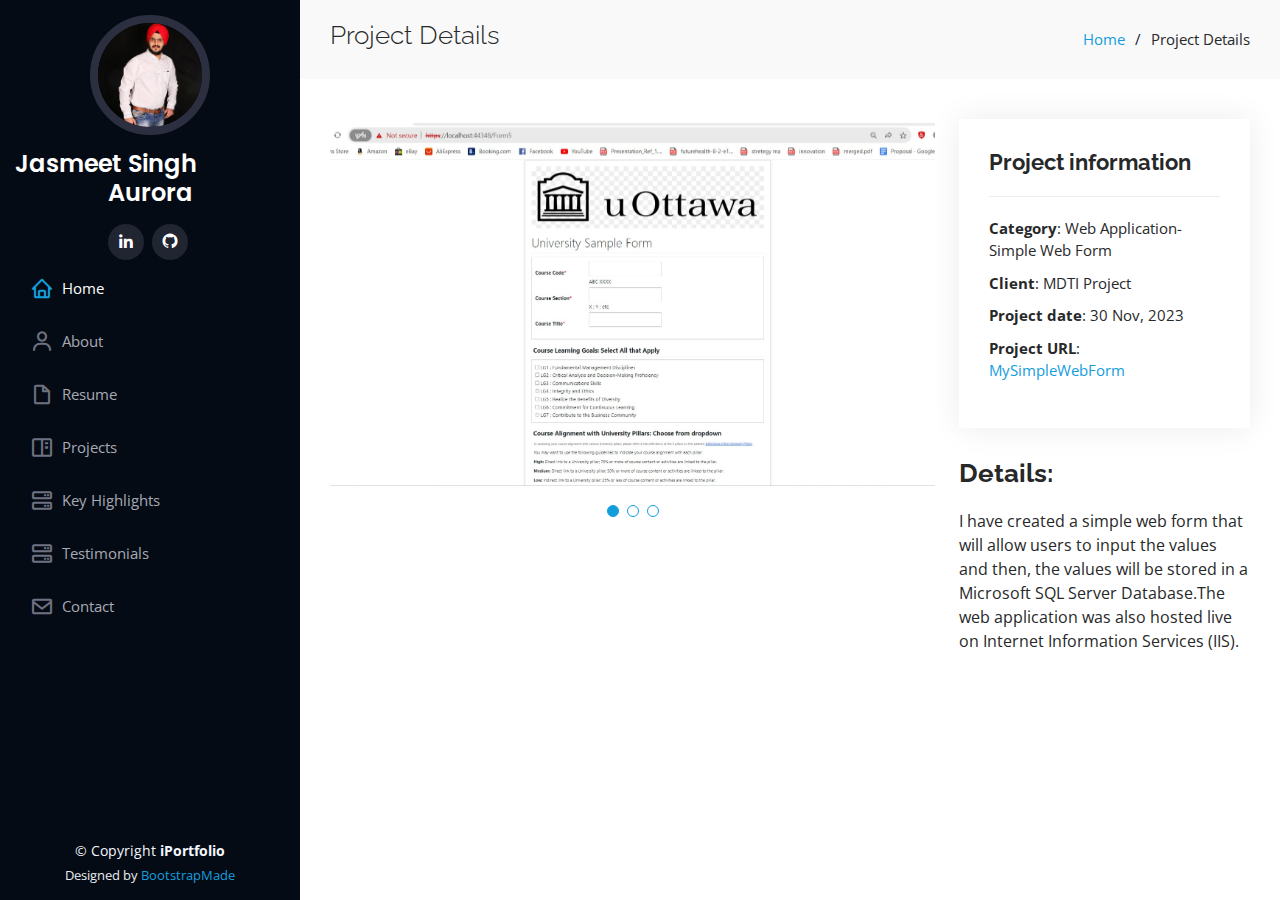
<file: portfolio-details_3.html>
<!DOCTYPE html>
<html lang="en">

<head>
  <meta charset="utf-8">
  <meta content="width=device-width, initial-scale=1.0" name="viewport">

  <title>Portfolio Details - iPortfolio Bootstrap Template</title>
  <meta content="" name="description">
  <meta content="" name="keywords">

  <!-- Favicons -->
  <link href="assets/img/favicon.png" rel="icon">
  <link href="assets/img/apple-touch-icon.png" rel="apple-touch-icon">

  <!-- Google Fonts -->
  <link href="https://fonts.googleapis.com/css?family=Open+Sans:300,300i,400,400i,600,600i,700,700i|Raleway:300,300i,400,400i,500,500i,600,600i,700,700i|Poppins:300,300i,400,400i,500,500i,600,600i,700,700i" rel="stylesheet">

  <!-- Vendor CSS Files -->
  <link href="assets/vendor/aos/aos.css" rel="stylesheet">
  <link href="assets/vendor/bootstrap/css/bootstrap.min.css" rel="stylesheet">
  <link href="assets/vendor/bootstrap-icons/bootstrap-icons.css" rel="stylesheet">
  <link href="assets/vendor/boxicons/css/boxicons.min.css" rel="stylesheet">
  <link href="assets/vendor/glightbox/css/glightbox.min.css" rel="stylesheet">
  <link href="assets/vendor/swiper/swiper-bundle.min.css" rel="stylesheet">

  <!-- Template Main CSS File -->
  <link href="assets/css/style.css" rel="stylesheet">

  <!-- =======================================================
  * Template Name: iPortfolio
  * Updated: Sep 18 2023 with Bootstrap v5.3.2
  * Template URL: https://bootstrapmade.com/iportfolio-bootstrap-portfolio-websites-template/
  * Author: BootstrapMade.com
  * License: https://bootstrapmade.com/license/
  ======================================================== -->
</head>

<body>

  <!-- ======= Mobile nav toggle button ======= -->
  <i class="bi bi-list mobile-nav-toggle d-xl-none"></i>

  <!-- ======= Header ======= -->
  <header id="header">
    <div class="d-flex flex-column">

      <div class="profile">
        <img src="assets/img/profile-img.jpg" alt="" class="img-fluid rounded-circle">
        <h1 class="text-light"><a href="index.html">Jasmeet Singh Aurora</a></h1>
        <div class="social-links mt-3 text-center">
          
          <a href="https://www.linkedin.com/in/jasmeet-singh-aurora-23737a79/" class="linkedin" target="_blank"><i class="bx bxl-linkedin"></i></a>
          <a href="https://github.com/JasmeetSingh15" class="github" target="_blank"><i class="bx bxl-github"></i></a>
          <!----
          <a href="#" class="twitter"><i class="bx bxl-twitter"></i></a>
          <a href="#" class="facebook"><i class="bx bxl-facebook"></i></a>
          <a href="#" class="instagram"><i class="bx bxl-instagram"></i></a>
          <a href="#" class="google-plus"><i class="bx bxl-skype"></i></a>
          <a href="#" class="linkedin"><i class="bx bxl-linkedin"></i></a>
            -->
        </div>
      </div>

      <nav id="navbar" class="nav-menu navbar">
        <ul>
          <!-- <li><a href="#hero" class="nav-link scrollto active"><i class="bx bx-home"></i> <span>Home</span></a></li>
          <li><a href="#about" class="nav-link scrollto"><i class="bx bx-user"></i> <span>About</span></a></li>
          <li><a href="#resume" class="nav-link scrollto"><i class="bx bx-file-blank"></i> <span>Resume</span></a></li>
          <li><a href="#portfolio" class="nav-link scrollto"><i class="bx bx-book-content"></i> <span>Portfolio</span></a></li>
          <li><a href="#services" class="nav-link scrollto"><i class="bx bx-server"></i> <span>Services</span></a></li>
          <li><a href="#contact" class="nav-link scrollto"><i class="bx bx-envelope"></i> <span>Contact</span></a></li>
          -->
          <li><a href="https://jasmeetsingh15.github.io" class="nav-link scrollto active"><i class="bx bx-home"></i> <span>Home</span></a></li>
          <li><a href="https://jasmeetsingh15.github.io#about" class="nav-link scrollto"><i class="bx bx-user"></i> <span>About</span></a></li>
          <li><a href="https://jasmeetsingh15.github.io#resume" class="nav-link scrollto"><i class="bx bx-file-blank"></i> <span>Resume</span></a></li>
          <li><a href="https://jasmeetsingh15.github.io#portfolio" class="nav-link scrollto"><i class="bx bx-book-content"></i> <span>Projects</span></a></li>
          <li><a href="https://jasmeetsingh15.github.io#highlights" class="nav-link scrollto"><i class="bx bx-server"></i> <span>Key Highlights</span></a></li>
          <li><a href="https://jasmeetsingh15.github.io#testimonials" class="nav-link scrollto"><i class="bx bx-server"></i> <span>Testimonials</span></a></li>
          <li><a href="https://jasmeetsingh15.github.io#contact" class="nav-link scrollto"><i class="bx bx-envelope"></i> <span>Contact</span></a></li>
        </ul>
      </nav><!-- .nav-menu --> 
    </div>
  </header><!-- End Header -->

  <main id="main">

    <!-- ======= Breadcrumbs ======= -->
    <section id="breadcrumbs" class="breadcrumbs">
      <div class="container">

        <div class="d-flex justify-content-between align-items-center">
          <h2>Project Details</h2>
          <ol>
            <li><a href="index.html">Home</a></li>
            <li>Project Details</li>
          </ol>
        </div>

      </div>
    </section><!-- End Breadcrumbs -->

    <!-- ======= Portfolio Details Section ======= -->
    <section id="portfolio-details" class="portfolio-details">
      <div class="container">

        <div class="row gy-4">

          <div class="col-lg-8">
            <div class="portfolio-details-slider swiper">
              <div class="swiper-wrapper align-items-center">

                <div class="swiper-slide">
                  <img src="assets/img/portfolio/portfolio-details-50.jpg" alt="">
                </div>

                <div class="swiper-slide">
                  <img src="assets/img/portfolio/portfolio-details-51.jpg" alt="">
                </div>

                <div class="swiper-slide">
                  <img src="assets/img/portfolio/portfolio-details-52.jpg" alt="">
                </div>

              </div>
              <div class="swiper-pagination"></div>
            </div>
          </div>

          <div class="col-lg-4">
            <div class="portfolio-info">
              <h3>Project information</h3>
              <ul>
                <li><strong>Category</strong>: Web Application- Simple Web Form</li>
                <li><strong>Client</strong>: MDTI Project</li>
                <li><strong>Project date</strong>: 30 Nov, 2023</li>
                <li><strong>Project URL</strong>: <a href="https://github.com/JasmeetSingh15/MySimpleWebForm" target="_blank">MySimpleWebForm</a></li>
              </ul>
            </div>
            <div class="portfolio-description">
              <h2>Details:</h2>
              <p>
                I have created a simple web form that will allow users to input the values and then, the values will be stored in a Microsoft SQL Server Database.The web application was also hosted live on Internet Information Services (IIS).
              </p>
            </div>
          </div>

        </div>

      </div>
    </section><!-- End Portfolio Details Section -->

  </main><!-- End #main -->

  <!-- ======= Footer ======= -->
  <footer id="footer">
    <div class="container">
      <div class="copyright">
        &copy; Copyright <strong><span>iPortfolio</span></strong>
      </div>
      <div class="credits">
        <!-- All the links in the footer should remain intact. -->
        <!-- You can delete the links only if you purchased the pro version. -->
        <!-- Licensing information: https://bootstrapmade.com/license/ -->
        <!-- Purchase the pro version with working PHP/AJAX contact form: https://bootstrapmade.com/iportfolio-bootstrap-portfolio-websites-template/ -->
        Designed by <a href="https://bootstrapmade.com/">BootstrapMade</a>
      </div>
    </div>
  </footer><!-- End  Footer -->

  <a href="#" class="back-to-top d-flex align-items-center justify-content-center"><i class="bi bi-arrow-up-short"></i></a>

  <!-- Vendor JS Files -->
  <script src="assets/vendor/purecounter/purecounter_vanilla.js"></script>
  <script src="assets/vendor/aos/aos.js"></script>
  <script src="assets/vendor/bootstrap/js/bootstrap.bundle.min.js"></script>
  <script src="assets/vendor/glightbox/js/glightbox.min.js"></script>
  <script src="assets/vendor/isotope-layout/isotope.pkgd.min.js"></script>
  <script src="assets/vendor/swiper/swiper-bundle.min.js"></script>
  <script src="assets/vendor/typed.js/typed.umd.js"></script>
  <script src="assets/vendor/waypoints/noframework.waypoints.js"></script>
  <script src="assets/vendor/php-email-form/validate.js"></script>

  <!-- Template Main JS File -->
  <script src="assets/js/main.js"></script>

</body>

</html>
</file>
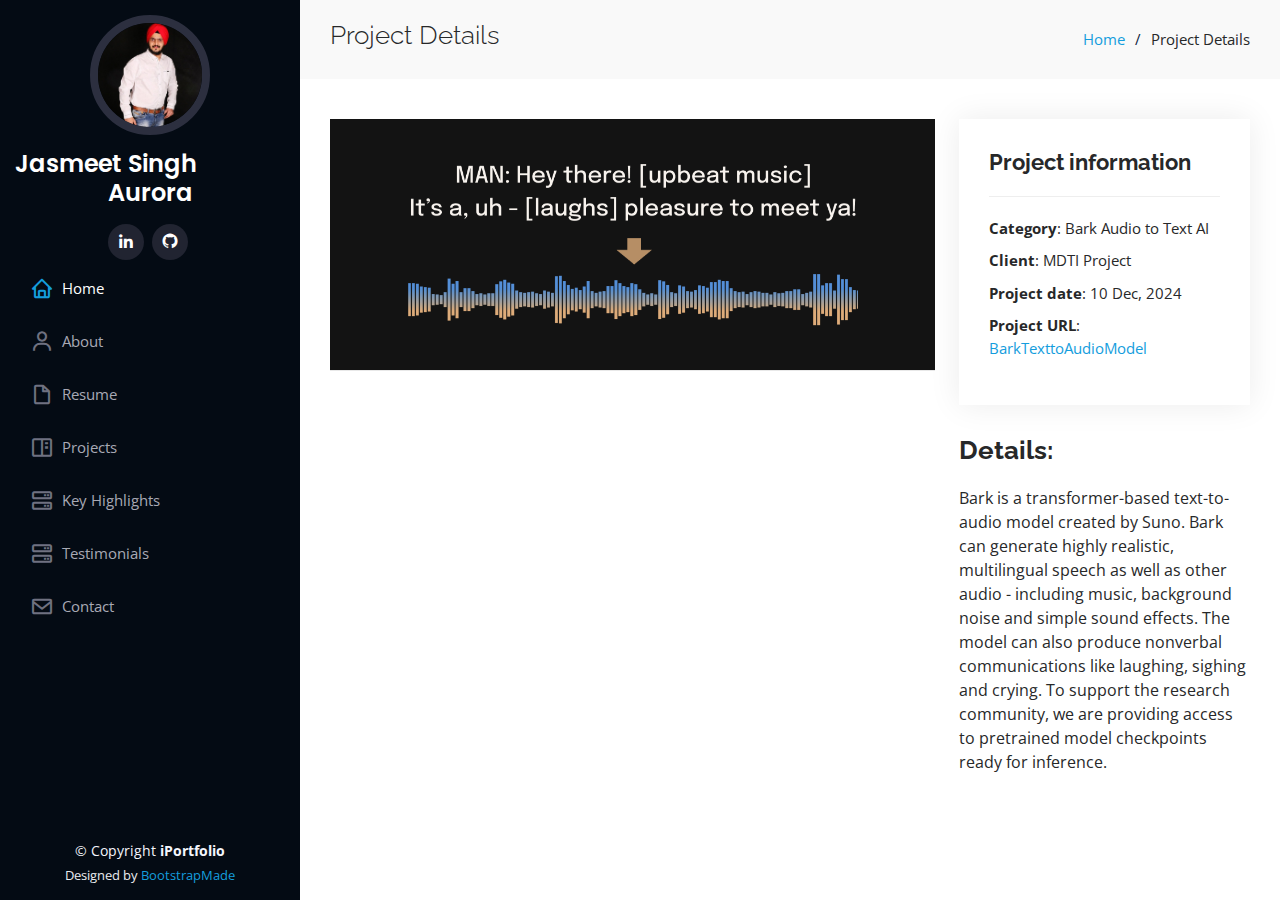
<file: portfolio-details_4.html>
<!DOCTYPE html>
<html lang="en">

<head>
  <meta charset="utf-8">
  <meta content="width=device-width, initial-scale=1.0" name="viewport">

  <title>Portfolio Details - iPortfolio Bootstrap Template</title>
  <meta content="" name="description">
  <meta content="" name="keywords">

  <!-- Favicons -->
  <link href="assets/img/favicon.png" rel="icon">
  <link href="assets/img/apple-touch-icon.png" rel="apple-touch-icon">

  <!-- Google Fonts -->
  <link href="https://fonts.googleapis.com/css?family=Open+Sans:300,300i,400,400i,600,600i,700,700i|Raleway:300,300i,400,400i,500,500i,600,600i,700,700i|Poppins:300,300i,400,400i,500,500i,600,600i,700,700i" rel="stylesheet">

  <!-- Vendor CSS Files -->
  <link href="assets/vendor/aos/aos.css" rel="stylesheet">
  <link href="assets/vendor/bootstrap/css/bootstrap.min.css" rel="stylesheet">
  <link href="assets/vendor/bootstrap-icons/bootstrap-icons.css" rel="stylesheet">
  <link href="assets/vendor/boxicons/css/boxicons.min.css" rel="stylesheet">
  <link href="assets/vendor/glightbox/css/glightbox.min.css" rel="stylesheet">
  <link href="assets/vendor/swiper/swiper-bundle.min.css" rel="stylesheet">

  <!-- Template Main CSS File -->
  <link href="assets/css/style.css" rel="stylesheet">

  <!-- =======================================================
  * Template Name: iPortfolio
  * Updated: Sep 18 2023 with Bootstrap v5.3.2
  * Template URL: https://bootstrapmade.com/iportfolio-bootstrap-portfolio-websites-template/
  * Author: BootstrapMade.com
  * License: https://bootstrapmade.com/license/
  ======================================================== -->
</head>

<body>

  <!-- ======= Mobile nav toggle button ======= -->
  <i class="bi bi-list mobile-nav-toggle d-xl-none"></i>

  <!-- ======= Header ======= -->
  <header id="header">
    <div class="d-flex flex-column">

      <div class="profile">
        <img src="assets/img/profile-img.jpg" alt="" class="img-fluid rounded-circle">
        <h1 class="text-light"><a href="index.html">Jasmeet Singh Aurora</a></h1>
        <div class="social-links mt-3 text-center">
          
          <a href="https://www.linkedin.com/in/jasmeet-singh-aurora-23737a79/" class="linkedin" target="_blank"><i class="bx bxl-linkedin"></i></a>
          <a href="https://github.com/JasmeetSingh15" class="github" target="_blank"><i class="bx bxl-github"></i></a>
          <!----
          <a href="#" class="twitter"><i class="bx bxl-twitter"></i></a>
          <a href="#" class="facebook"><i class="bx bxl-facebook"></i></a>
          <a href="#" class="instagram"><i class="bx bxl-instagram"></i></a>
          <a href="#" class="google-plus"><i class="bx bxl-skype"></i></a>
          <a href="#" class="linkedin"><i class="bx bxl-linkedin"></i></a>
            -->
        </div>
      </div>

      <nav id="navbar" class="nav-menu navbar">
        <ul>
          <!-- <li><a href="#hero" class="nav-link scrollto active"><i class="bx bx-home"></i> <span>Home</span></a></li>
          <li><a href="#about" class="nav-link scrollto"><i class="bx bx-user"></i> <span>About</span></a></li>
          <li><a href="#resume" class="nav-link scrollto"><i class="bx bx-file-blank"></i> <span>Resume</span></a></li>
          <li><a href="#portfolio" class="nav-link scrollto"><i class="bx bx-book-content"></i> <span>Portfolio</span></a></li>
          <li><a href="#services" class="nav-link scrollto"><i class="bx bx-server"></i> <span>Services</span></a></li>
          <li><a href="#contact" class="nav-link scrollto"><i class="bx bx-envelope"></i> <span>Contact</span></a></li>
          -->
          <li><a href="https://jasmeetsingh15.github.io" class="nav-link scrollto active"><i class="bx bx-home"></i> <span>Home</span></a></li>
          <li><a href="https://jasmeetsingh15.github.io#about" class="nav-link scrollto"><i class="bx bx-user"></i> <span>About</span></a></li>
          <li><a href="https://jasmeetsingh15.github.io#resume" class="nav-link scrollto"><i class="bx bx-file-blank"></i> <span>Resume</span></a></li>
          <li><a href="https://jasmeetsingh15.github.io#portfolio" class="nav-link scrollto"><i class="bx bx-book-content"></i> <span>Projects</span></a></li>
          <li><a href="https://jasmeetsingh15.github.io#highlights" class="nav-link scrollto"><i class="bx bx-server"></i> <span>Key Highlights</span></a></li>
          <li><a href="https://jasmeetsingh15.github.io#testimonials" class="nav-link scrollto"><i class="bx bx-server"></i> <span>Testimonials</span></a></li>
          <li><a href="https://jasmeetsingh15.github.io#contact" class="nav-link scrollto"><i class="bx bx-envelope"></i> <span>Contact</span></a></li>
        </ul>
      </nav><!-- .nav-menu --> 
    </div>
  </header><!-- End Header -->

  <main id="main">

    <!-- ======= Breadcrumbs ======= -->
    <section id="breadcrumbs" class="breadcrumbs">
      <div class="container">

        <div class="d-flex justify-content-between align-items-center">
          <h2>Project Details</h2>
          <ol>
            <li><a href="index.html">Home</a></li>
            <li>Project Details</li>
          </ol>
        </div>

      </div>
    </section><!-- End Breadcrumbs -->

    <!-- ======= Portfolio Details Section ======= -->
    <section id="portfolio-details" class="portfolio-details">
      <div class="container">

        <div class="row gy-4">

          <div class="col-lg-8">
            <div class="portfolio-details-slider swiper">
              <div class="swiper-wrapper align-items-center">

                <div class="swiper-slide">
                  <img src="assets/img/portfolio/portfolio-details-53.jpg" alt="">
                </div>

              </div>
              <div class="swiper-pagination"></div>
            </div>
          </div>

          <div class="col-lg-4">
            <div class="portfolio-info">
              <h3>Project information</h3>
              <ul>
                <li><strong>Category</strong>: Bark Audio to Text AI </li>
                <li><strong>Client</strong>: MDTI Project</li>
                <li><strong>Project date</strong>: 10 Dec, 2024</li>
                <li><strong>Project URL</strong>: <a href="https://github.com/JasmeetSingh15/Bark_TexttoAudio" target="_blank">BarkTexttoAudioModel</a></li>
              </ul>
            </div>
            <div class="portfolio-description">
              <h2>Details:</h2>
              <p>
                Bark is a transformer-based text-to-audio model created by Suno. Bark can generate highly realistic, multilingual speech as well as other audio - including music, background noise and simple sound effects. The model can also produce nonverbal communications like laughing, sighing and crying. To support the research community, we are providing access to pretrained model checkpoints ready for inference.
              </p>
            </div>
          </div>

        </div>

      </div>
    </section><!-- End Portfolio Details Section -->

  </main><!-- End #main -->

  <!-- ======= Footer ======= -->
  <footer id="footer">
    <div class="container">
      <div class="copyright">
        &copy; Copyright <strong><span>iPortfolio</span></strong>
      </div>
      <div class="credits">
        <!-- All the links in the footer should remain intact. -->
        <!-- You can delete the links only if you purchased the pro version. -->
        <!-- Licensing information: https://bootstrapmade.com/license/ -->
        <!-- Purchase the pro version with working PHP/AJAX contact form: https://bootstrapmade.com/iportfolio-bootstrap-portfolio-websites-template/ -->
        Designed by <a href="https://bootstrapmade.com/">BootstrapMade</a>
      </div>
    </div>
  </footer><!-- End  Footer -->

  <a href="#" class="back-to-top d-flex align-items-center justify-content-center"><i class="bi bi-arrow-up-short"></i></a>

  <!-- Vendor JS Files -->
  <script src="assets/vendor/purecounter/purecounter_vanilla.js"></script>
  <script src="assets/vendor/aos/aos.js"></script>
  <script src="assets/vendor/bootstrap/js/bootstrap.bundle.min.js"></script>
  <script src="assets/vendor/glightbox/js/glightbox.min.js"></script>
  <script src="assets/vendor/isotope-layout/isotope.pkgd.min.js"></script>
  <script src="assets/vendor/swiper/swiper-bundle.min.js"></script>
  <script src="assets/vendor/typed.js/typed.umd.js"></script>
  <script src="assets/vendor/waypoints/noframework.waypoints.js"></script>
  <script src="assets/vendor/php-email-form/validate.js"></script>

  <!-- Template Main JS File -->
  <script src="assets/js/main.js"></script>

</body>

</html>
</file>
<file: assets/css/style.css>
/**
* Template Name: iPortfolio
* Updated: Sep 18 2023 with Bootstrap v5.3.2
* Template URL: https://bootstrapmade.com/iportfolio-bootstrap-portfolio-websites-template/
* Author: BootstrapMade.com
* License: https://bootstrapmade.com/license/
*/

/*--------------------------------------------------------------
# General
--------------------------------------------------------------*/
body {
  font-family: "Open Sans", sans-serif;
  color: #272829;
}

a {
  color: #149ddd;
  text-decoration: none;
}

a:hover {
  color: #37b3ed;
  text-decoration: none;
}

h1,
h2,
h3,
h4,
h5,
h6 {
  font-family: "Raleway", sans-serif;
}

/*--------------------------------------------------------------
# Back to top button
--------------------------------------------------------------*/
.back-to-top {
  position: fixed;
  visibility: hidden;
  opacity: 0;
  right: 15px;
  bottom: 15px;
  z-index: 996;
  background: #149ddd;
  width: 40px;
  height: 40px;
  border-radius: 50px;
  transition: all 0.4s;
}

.back-to-top i {
  font-size: 28px;
  color: #fff;
  line-height: 0;
}

.back-to-top:hover {
  background: #2eafec;
  color: #fff;
}

.back-to-top.active {
  visibility: visible;
  opacity: 1;
}

/*--------------------------------------------------------------
# Header
--------------------------------------------------------------*/
#header {
  position: fixed;
  top: 0;
  left: 0;
  bottom: 0;
  width: 300px;
  transition: all ease-in-out 0.5s;
  z-index: 9997;
  transition: all 0.5s;
  padding: 0 15px;
  background: #040b14;
  overflow-y: auto;
}

#header .profile img {
  margin: 15px auto;
  display: block;
  width: 120px;
  border: 8px solid #2c2f3f;
}

#header .profile h1 {
  font-size: 24px;
  margin: 0;
  padding: 0;
  font-weight: 600;
  -moz-text-align-last: center;
  text-align-last: center;
  font-family: "Poppins", sans-serif;
}

#header .profile h1 a,
#header .profile h1 a:hover {
  color: #fff;
  text-decoration: none;
}

#header .profile .social-links a {
  font-size: 18px;
  display: inline-block;
  background: #212431;
  color: #fff;
  line-height: 1;
  padding: 8px 0;
  margin-right: 4px;
  border-radius: 50%;
  text-align: center;
  width: 36px;
  height: 36px;
  transition: 0.3s;
}

#header .profile .social-links a:hover {
  background: #149ddd;
  color: #fff;
  text-decoration: none;
}

#main {
  margin-left: 300px;
}

.container,
.container-fluid {
  padding-left: 30px;
  padding-right: 30px;
}

@media (max-width: 1199px) {
  #header {
    left: -300px;
  }

  #main {
    margin-left: 0;
  }

  .container,
  .container-fluid {
    padding-left: 12px;
    padding-right: 12px;
  }
}

/*--------------------------------------------------------------
# Navigation Menu
--------------------------------------------------------------*/
/* Desktop Navigation */
.nav-menu {
  padding: 5px 0 0 0;
}

.nav-menu * {
  margin: 0;
  padding: 0;
  list-style: none;
}

.nav-menu>ul>li {
  position: relative;
  white-space: nowrap;
}

.nav-menu a,
.nav-menu a:focus {
  display: flex;
  align-items: center;
  color: #a8a9b4;
  padding: 12px 15px;
  margin-bottom: 5px;
  transition: 0.3s;
  font-size: 15px;
}

.nav-menu a i,
.nav-menu a:focus i {
  font-size: 24px;
  padding-right: 8px;
  color: #6f7180;
}

.nav-menu a:hover,
.nav-menu .active,
.nav-menu .active:focus,
.nav-menu li:hover>a {
  text-decoration: none;
  color: #fff;
}

.nav-menu a:hover i,
.nav-menu .active i,
.nav-menu .active:focus i,
.nav-menu li:hover>a i {
  color: #149ddd;
}

/* Mobile Navigation */
.mobile-nav-toggle {
  position: fixed;
  right: 15px;
  top: 15px;
  z-index: 9998;
  border: 0;
  font-size: 24px;
  transition: all 0.4s;
  outline: none !important;
  background-color: #149ddd;
  color: #fff;
  width: 40px;
  height: 40px;
  display: inline-flex;
  align-items: center;
  justify-content: center;
  line-height: 0;
  border-radius: 50px;
  cursor: pointer;
}

.mobile-nav-active {
  overflow: hidden;
}

.mobile-nav-active #header {
  left: 0;
}

/*--------------------------------------------------------------
# Hero Section
--------------------------------------------------------------*/
#hero {
  width: 100%;
  height: 100vh;
  background: url("../img/hero-bg.jpg") top center;
  background-size: cover;
}

#hero:before {
  content: "";
  background: rgba(5, 13, 24, 0.3);
  position: absolute;
  bottom: 0;
  top: 0;
  left: 0;
  right: 0;
  z-index: 1;
}

#hero .hero-container {
  position: relative;
  z-index: 2;
  min-width: 300px;
}

#hero h1 {
  margin: 0 0 10px 0;
  font-size: 64px;
  font-weight: 700;
  line-height: 56px;
  color: #fff;
}

#hero p {
  color: #fff;
  margin-bottom: 50px;
  font-size: 26px;
  font-family: "Poppins", sans-serif;
}

#hero p span {
  color: #fff;
  padding-bottom: 4px;
  letter-spacing: 1px;
  border-bottom: 3px solid #149ddd;
}

@media (min-width: 1024px) {
  #hero {
    background-attachment: fixed;
  }
}

@media (max-width: 768px) {
  #hero h1 {
    font-size: 28px;
    line-height: 36px;
  }

  #hero h2 {
    font-size: 18px;
    line-height: 24px;
    margin-bottom: 30px;
  }
}

/*--------------------------------------------------------------
# Sections General
--------------------------------------------------------------*/
section {
  padding: 60px 0;
  overflow: hidden;
}

.section-bg {
  background: #f5f8fd;
}

.section-title {
  padding-bottom: 30px;
}

.section-title h2 {
  font-size: 32px;
  font-weight: bold;
  margin-bottom: 20px;
  padding-bottom: 20px;
  position: relative;
  color: #173b6c;
}

.section-title h2::after {
  content: "";
  position: absolute;
  display: block;
  width: 50px;
  height: 3px;
  background: #149ddd;
  bottom: 0;
  left: 0;
}

.section-title p {
  margin-bottom: 0;
}

/*--------------------------------------------------------------
# About
--------------------------------------------------------------*/
.about .content h3 {
  font-weight: 700;
  font-size: 26px;
  color: #173b6c;
}

.about .content ul {
  list-style: none;
  padding: 0;
}

.about .content ul li {
  margin-bottom: 20px;
  display: flex;
  align-items: center;
}

.about .content ul strong {
  margin-right: 10px;
}

.about .content ul i {
  font-size: 16px;
  margin-right: 5px;
  color: #149ddd;
  line-height: 0;
}

.about .content p:last-child {
  margin-bottom: 0;
}

/*--------------------------------------------------------------
# Facts
--------------------------------------------------------------*/
.facts {
  padding-bottom: 30px;
}

.facts .count-box {
  padding: 30px;
  width: 100%;
}

.facts .count-box i {
  display: block;
  font-size: 44px;
  color: #149ddd;
  float: left;
  line-height: 0;
}

.facts .count-box span {
  font-size: 48px;
  line-height: 40px;
  display: block;
  font-weight: 700;
  color: #050d18;
  margin-left: 60px;
}

.facts .count-box p {
  padding: 15px 0 0 0;
  margin: 0 0 0 60px;
  font-family: "Raleway", sans-serif;
  font-size: 14px;
  color: #122f57;
}

.facts .count-box a {
  font-weight: 600;
  display: block;
  margin-top: 20px;
  color: #122f57;
  font-size: 15px;
  font-family: "Poppins", sans-serif;
  transition: ease-in-out 0.3s;
}

.facts .count-box a:hover {
  color: #1f5297;
}

/*--------------------------------------------------------------
# Akills
--------------------------------------------------------------*/
.skills .progress {
  height: 60px;
  display: block;
  background: none;
  border-radius: 0;
}

.skills .progress .skill {
  padding: 0;
  margin: 0 0 6px 0;
  text-transform: uppercase;
  display: block;
  font-weight: 600;
  font-family: "Poppins", sans-serif;
  color: #050d18;
}

.skills .progress .skill .val {
  float: right;
  font-style: normal;
}

.skills .progress-bar-wrap {
  background: #dce8f8;
  height: 10px;
}

.skills .progress-bar {
  width: 1px;
  height: 10px;
  transition: 0.9s;
  background-color: #149ddd;
}

/*--------------------------------------------------------------
# Resume
--------------------------------------------------------------*/
.resume .resume-title {
  font-size: 26px;
  font-weight: 700;
  margin-top: 20px;
  margin-bottom: 20px;
  color: #050d18;
}

.resume .resume-item {
  padding: 0 0 20px 20px;
  margin-top: -2px;
  border-left: 2px solid #1f5297;
  position: relative;
}

.resume .resume-item h4 {
  line-height: 18px;
  font-size: 18px;
  font-weight: 600;
  text-transform: uppercase;
  font-family: "Poppins", sans-serif;
  color: #050d18;
  margin-bottom: 10px;
}

.resume .resume-item h5 {
  font-size: 16px;
  background: #e4edf9;
  padding: 5px 15px;
  display: inline-block;
  font-weight: 600;
  margin-bottom: 10px;
}

.resume .resume-item ul {
  padding-left: 20px;
}

.resume .resume-item ul li {
  padding-bottom: 10px;
}

.resume .resume-item:last-child {
  padding-bottom: 0;
}

.resume .resume-item::before {
  content: "";
  position: absolute;
  width: 16px;
  height: 16px;
  border-radius: 50px;
  left: -9px;
  top: 0;
  background: #fff;
  border: 2px solid #1f5297;
}

/*--------------------------------------------------------------
# Portfolio
--------------------------------------------------------------*/
.portfolio .portfolio-item {
  margin-bottom: 30px;
}

.portfolio #portfolio-flters {
  padding: 0;
  margin: 0 auto 35px auto;
  list-style: none;
  text-align: center;
  background: #fff;
  border-radius: 50px;
  padding: 2px 15px;
}

.portfolio #portfolio-flters li {
  cursor: pointer;
  display: inline-block;
  padding: 10px 15px 8px 15px;
  font-size: 14px;
  font-weight: 600;
  line-height: 1;
  text-transform: uppercase;
  color: #272829;
  margin-bottom: 5px;
  transition: all 0.3s ease-in-out;
}

.portfolio #portfolio-flters li:hover,
.portfolio #portfolio-flters li.filter-active {
  color: #149ddd;
}

.portfolio #portfolio-flters li:last-child {
  margin-right: 0;
}

.portfolio .portfolio-wrap {
  transition: 0.3s;
  position: relative;
  overflow: hidden;
  z-index: 1;
}

.portfolio .portfolio-wrap::before {
  content: "";
  background: rgba(255, 255, 255, 0.5);
  position: absolute;
  left: 0;
  right: 0;
  top: 0;
  bottom: 0;
  transition: all ease-in-out 0.3s;
  z-index: 2;
  opacity: 0;
}

.portfolio .portfolio-wrap .portfolio-links {
  opacity: 1;
  left: 0;
  right: 0;
  bottom: -60px;
  z-index: 3;
  position: absolute;
  transition: all ease-in-out 0.3s;
  display: flex;
  justify-content: center;
}

.portfolio .portfolio-wrap .portfolio-links a {
  color: #fff;
  font-size: 28px;
  text-align: center;
  background: rgba(20, 157, 221, 0.75);
  transition: 0.3s;
  width: 50%;
}

.portfolio .portfolio-wrap .portfolio-links a:hover {
  background: rgba(20, 157, 221, 0.95);
}

.portfolio .portfolio-wrap .portfolio-links a+a {
  border-left: 1px solid #37b3ed;
}

.portfolio .portfolio-wrap:hover::before {
  top: 0;
  left: 0;
  right: 0;
  bottom: 0;
  opacity: 1;
}

.portfolio .portfolio-wrap:hover .portfolio-links {
  opacity: 1;
  bottom: 0;
}

/*--------------------------------------------------------------
# Portfolio Details
--------------------------------------------------------------*/
.portfolio-details {
  padding-top: 40px;
}

.portfolio-details .portfolio-details-slider img {
  width: 100%;
}

.portfolio-details .portfolio-details-slider .swiper-pagination {
  margin-top: 20px;
  position: relative;
}

.portfolio-details .portfolio-details-slider .swiper-pagination .swiper-pagination-bullet {
  width: 12px;
  height: 12px;
  background-color: #fff;
  opacity: 1;
  border: 1px solid #149ddd;
}

.portfolio-details .portfolio-details-slider .swiper-pagination .swiper-pagination-bullet-active {
  background-color: #149ddd;
}

.portfolio-details .portfolio-info {
  padding: 30px;
  box-shadow: 0px 0 30px rgba(5, 13, 24, 0.08);
}

.portfolio-details .portfolio-info h3 {
  font-size: 22px;
  font-weight: 700;
  margin-bottom: 20px;
  padding-bottom: 20px;
  border-bottom: 1px solid #eee;
}

.portfolio-details .portfolio-info ul {
  list-style: none;
  padding: 0;
  font-size: 15px;
}

.portfolio-details .portfolio-info ul li+li {
  margin-top: 10px;
}

.portfolio-details .portfolio-description {
  padding-top: 30px;
}

.portfolio-details .portfolio-description h2 {
  font-size: 26px;
  font-weight: 700;
  margin-bottom: 20px;
}

.portfolio-details .portfolio-description p {
  padding: 0;
}

/*--------------------------------------------------------------
# Services
--------------------------------------------------------------*/
.services .icon-box {
  margin-bottom: 20px;
}

.services .icon {
  float: left;
  display: flex;
  align-items: center;
  justify-content: center;
  width: 54px;
  height: 54px;
  background: #149ddd;
  border-radius: 50%;
  transition: 0.5s;
  border: 1px solid #149ddd;
}

.services .icon i {
  color: #fff;
  font-size: 24px;
  line-height: 0;
}

.services .icon-box:hover .icon {
  background: #fff;
}

.services .icon-box:hover .icon i {
  color: #149ddd;
}

.services .title {
  margin-left: 80px;
  font-weight: 700;
  margin-bottom: 15px;
  font-size: 18px;
}

.services .title a {
  color: #343a40;
}

.services .title a:hover {
  color: #149ddd;
}

.services .description {
  margin-left: 80px;
  line-height: 24px;
  font-size: 14px;
}

/*--------------------------------------------------------------
# Testimonials
--------------------------------------------------------------*/
.testimonials .testimonials-carousel,
.testimonials .testimonials-slider {
  overflow: hidden;
}

.testimonials .testimonial-item {
  box-sizing: content-box;
  text-align: center;
  min-height: 320px;
}

.testimonials .testimonial-item .testimonial-img {
  width: 90px;
  border-radius: 50%;
  margin: 0 auto;
}

.testimonials .testimonial-item h3 {
  font-size: 18px;
  font-weight: bold;
  margin: 10px 0 5px 0;
  color: #111;
}

.testimonials .testimonial-item h4 {
  font-size: 14px;
  color: #999;
  margin: 0;
}

.testimonials .testimonial-item .quote-icon-left,
.testimonials .testimonial-item .quote-icon-right {
  color: #c3e8fa;
  font-size: 26px;
}

.testimonials .testimonial-item .quote-icon-left {
  display: inline-block;
  left: -5px;
  position: relative;
}

.testimonials .testimonial-item .quote-icon-right {
  display: inline-block;
  right: -5px;
  position: relative;
  top: 10px;
}

.testimonials .testimonial-item p {
  font-style: italic;
  margin: 0 15px 15px 15px;
  padding: 20px;
  background: #fff;
  position: relative;
  margin-bottom: 35px;
  border-radius: 6px;
  box-shadow: 0px 2px 15px rgba(0, 0, 0, 0.1);
}

.testimonials .testimonial-item p::after {
  content: "";
  width: 0;
  height: 0;
  border-top: 20px solid #fff;
  border-right: 20px solid transparent;
  border-left: 20px solid transparent;
  position: absolute;
  bottom: -20px;
  left: calc(50% - 20px);
}

.testimonials .swiper-pagination {
  margin-top: 20px;
  position: relative;
}

.testimonials .swiper-pagination .swiper-pagination-bullet {
  width: 12px;
  height: 12px;
  background-color: #fff;
  opacity: 1;
  border: 1px solid #149ddd;
}

.testimonials .swiper-pagination .swiper-pagination-bullet-active {
  background-color: #149ddd;
}

/*--------------------------------------------------------------
# Contact
--------------------------------------------------------------*/
.contact {
  padding-bottom: 130px;
}

.contact .info {
  padding: 30px;
  background: #fff;
  width: 100%;
  box-shadow: 0 0 24px 0 rgba(0, 0, 0, 0.12);
}

.contact .info i {
  font-size: 20px;
  color: #149ddd;
  float: left;
  width: 44px;
  height: 44px;
  background: #dff3fc;
  display: flex;
  justify-content: center;
  align-items: center;
  border-radius: 50px;
  transition: all 0.3s ease-in-out;
}

.contact .info h4 {
  padding: 0 0 0 60px;
  font-size: 22px;
  font-weight: 600;
  margin-bottom: 5px;
  color: #050d18;
}

.contact .info p {
  padding: 0 0 10px 60px;
  margin-bottom: 20px;
  font-size: 14px;
  color: #173b6c;
}

.contact .info .email p {
  padding-top: 5px;
}

.contact .info .social-links {
  padding-left: 60px;
}

.contact .info .social-links a {
  font-size: 18px;
  display: inline-block;
  background: #333;
  color: #fff;
  line-height: 1;
  padding: 8px 0;
  border-radius: 50%;
  text-align: center;
  width: 36px;
  height: 36px;
  transition: 0.3s;
  margin-right: 10px;
}

.contact .info .social-links a:hover {
  background: #149ddd;
  color: #fff;
}

.contact .info .email:hover i,
.contact .info .address:hover i,
.contact .info .phone:hover i {
  background: #149ddd;
  color: #fff;
}

.contact .php-email-form {
  width: 100%;
  padding: 30px;
  background: #fff;
  box-shadow: 0 0 24px 0 rgba(0, 0, 0, 0.12);
}

.contact .php-email-form .form-group {
  padding-bottom: 8px;
}

.contact .php-email-form .validate {
  display: none;
  color: red;
  margin: 0 0 15px 0;
  font-weight: 400;
  font-size: 13px;
}

.contact .php-email-form .error-message {
  display: none;
  color: #fff;
  background: #ed3c0d;
  text-align: left;
  padding: 15px;
  font-weight: 600;
}

.contact .php-email-form .error-message br+br {
  margin-top: 25px;
}

.contact .php-email-form .sent-message {
  display: none;
  color: #fff;
  background: #18d26e;
  text-align: center;
  padding: 15px;
  font-weight: 600;
}

.contact .php-email-form .loading {
  display: none;
  background: #fff;
  text-align: center;
  padding: 15px;
}

.contact .php-email-form .loading:before {
  content: "";
  display: inline-block;
  border-radius: 50%;
  width: 24px;
  height: 24px;
  margin: 0 10px -6px 0;
  border: 3px solid #18d26e;
  border-top-color: #eee;
  animation: animate-loading 1s linear infinite;
}

.contact .php-email-form .form-group {
  margin-bottom: 15px;
}

.contact .php-email-form label {
  padding-bottom: 8px;
}

.contact .php-email-form input,
.contact .php-email-form textarea {
  border-radius: 0;
  box-shadow: none;
  font-size: 14px;
}

.contact .php-email-form input {
  height: 44px;
}

.contact .php-email-form textarea {
  padding: 10px 15px;
}

.contact .php-email-form button[type=submit] {
  background: #149ddd;
  border: 0;
  padding: 10px 24px;
  color: #fff;
  transition: 0.4s;
  border-radius: 4px;
}

.contact .php-email-form button[type=submit]:hover {
  background: #37b3ed;
}

@keyframes animate-loading {
  0% {
    transform: rotate(0deg);
  }

  100% {
    transform: rotate(360deg);
  }
}

/*--------------------------------------------------------------
# Breadcrumbs
--------------------------------------------------------------*/
.breadcrumbs {
  padding: 20px 0;
  background: #f9f9f9;
}

.breadcrumbs h2 {
  font-size: 26px;
  font-weight: 300;
}

.breadcrumbs ol {
  display: flex;
  flex-wrap: wrap;
  list-style: none;
  padding: 0;
  margin: 0;
  font-size: 15px;
}

.breadcrumbs ol li+li {
  padding-left: 10px;
}

.breadcrumbs ol li+li::before {
  display: inline-block;
  padding-right: 10px;
  color: #0e2442;
  content: "/";
}

@media (max-width: 768px) {
  .breadcrumbs .d-flex {
    display: block !important;
  }

  .breadcrumbs ol {
    display: block;
  }

  .breadcrumbs ol li {
    display: inline-block;
  }
}

/*--------------------------------------------------------------
# Footer
--------------------------------------------------------------*/
#footer {
  padding: 15px;
  color: #f4f6fd;
  font-size: 14px;
  position: fixed;
  left: 0;
  bottom: 0;
  width: 300px;
  z-index: 9999;
  background: #040b14;
}

#footer .copyright {
  text-align: center;
}

#footer .credits {
  padding-top: 5px;
  text-align: center;
  font-size: 13px;
  color: #eaebf0;
}

@media (max-width: 1199px) {
  #footer {
    position: static;
    width: auto;
    padding-right: 20px 15px;
  }
}
</file>
